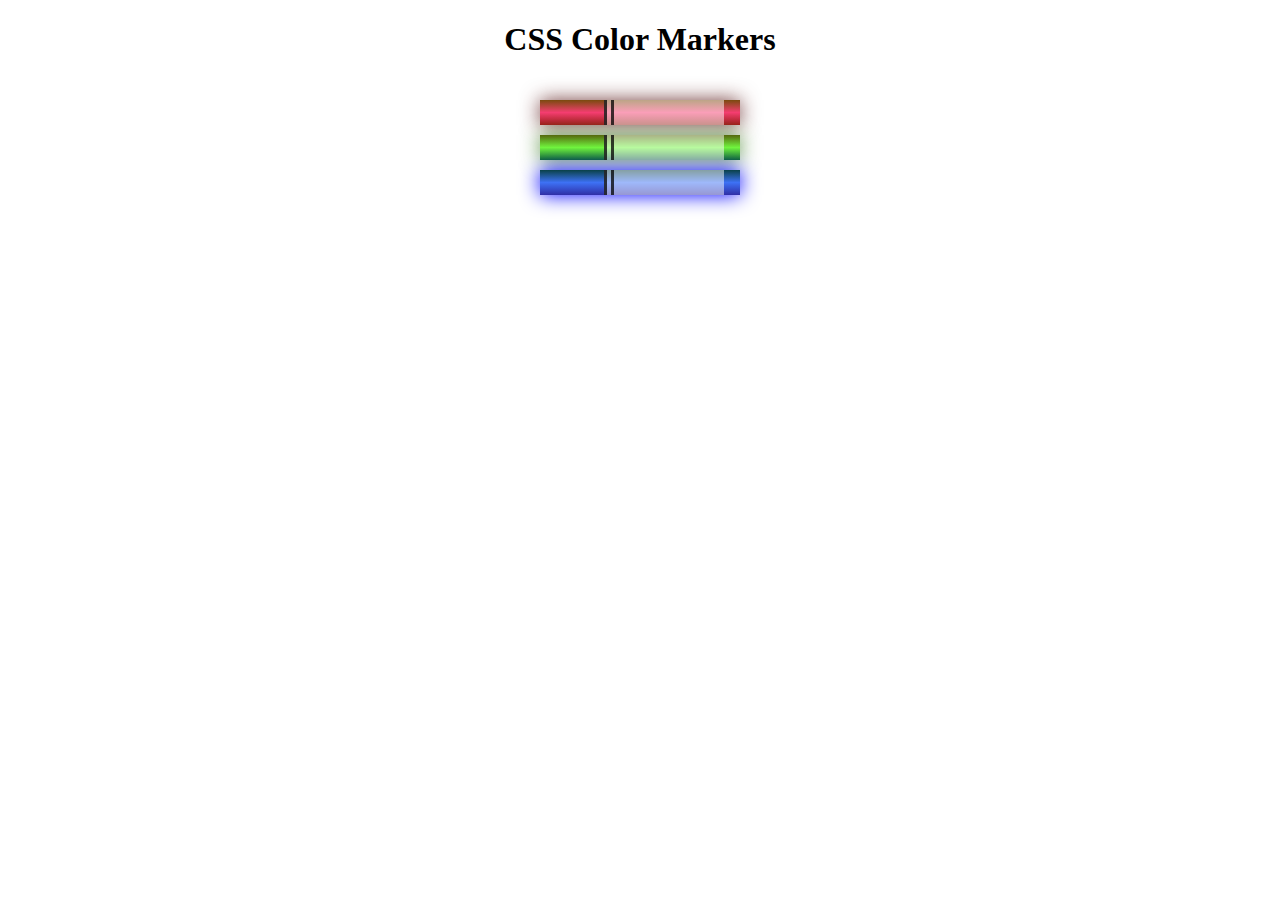
<file: Learn CSS Colors by Building a Set of Colored Markers/index.html>
<!DOCTYPE html>
<html lang="en">
  <head>
    <meta charset="utf-8">
    <meta name="viewport" content="width=device-width, initial-scale=1.0">
    <title>Colored Markers</title>
    <link rel="stylesheet" href="styles.css">
  </head>
  <body>
    <h1>CSS Color Markers</h1>
    <div class="container">
      <div class="marker red">
        <div class="cap"></div>
        <div class="sleeve"></div>
      </div>
      <div class="marker green">
        <div class="cap"></div>
        <div class="sleeve"></div>
      </div>
      <div class="marker blue">
        <div class="cap"></div>
        <div class="sleeve"></div>
      </div>
    </div>
  </body>
</html>
</file>
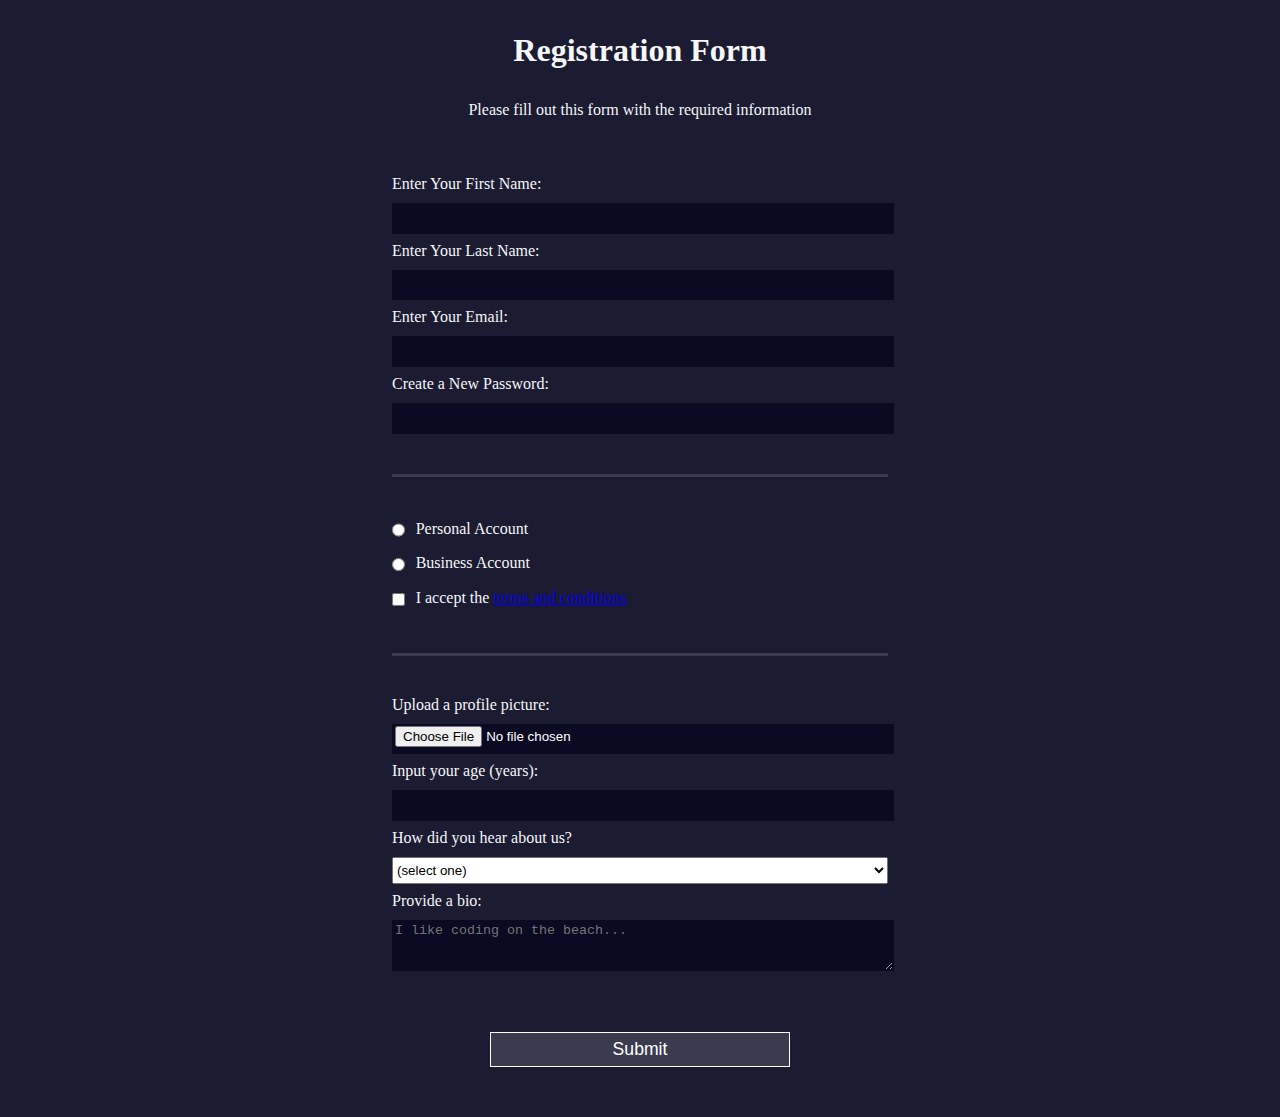
<file: Learn HTML Forms by Building a Registration Form/index.html>
<!DOCTYPE html>
<html lang="en">
  <head>
    <meta charset="UTF-8">
    <title>Registration Form</title>
    <link rel="stylesheet" href="styles.css" />
  </head>
  <body>
    <h1>Registration Form</h1>
    <p>Please fill out this form with the required information</p>
    <form method="post" action='https://register-demo.freecodecamp.org'>
      <fieldset>
        <label for="first-name">Enter Your First Name: <input id="first-name" name="first-name" type="text" required /></label>
        <label for="last-name">Enter Your Last Name: <input id="last-name" name="last-name" type="text" required /></label>
        <label for="email">Enter Your Email: <input id="email" name="email" type="email" required /></label>
        <label for="new-password">Create a New Password: <input id="new-password" name="new-password" type="password" pattern="[a-z0-5]{8,}" required /></label>
      </fieldset>
      <fieldset>
        <label for="personal-account"><input id="personal-account" type="radio" name="account-type" class="inline" /> Personal Account</label>
        <label for="business-account"><input id="business-account" type="radio" name="account-type" class="inline" /> Business Account</label>
        <label for="terms-and-conditions">
          <input id="terms-and-conditions" type="checkbox" required name="terms-and-conditions" class="inline" /> I accept the <a href="https://www.freecodecamp.org/news/terms-of-service/">terms and conditions</a>
        </label>
      </fieldset>
      <fieldset>
        <label for="profile-picture">Upload a profile picture: <input id="profile-picture" type="file" name="file" /></label>
        <label for="age">Input your age (years): <input id="age" type="number" name="age" min="13" max="120" /></label>
        <label for="referrer">How did you hear about us?
          <select id="referrer" name="referrer">
            <option value="">(select one)</option>
            <option value="1">freeCodeCamp News</option>
            <option value="2">freeCodeCamp YouTube Channel</option>
            <option value="3">freeCodeCamp Forum</option>
            <option value="4">Other</option>
          </select>
        </label>
        <label for="bio">Provide a bio:
          <textarea id="bio" name="bio" rows="3" cols="30" placeholder="I like coding on the beach..."></textarea>
        </label>
      </fieldset>
      <input type="submit" value="Submit" />
    </form>
  </body>
</html>
</file>
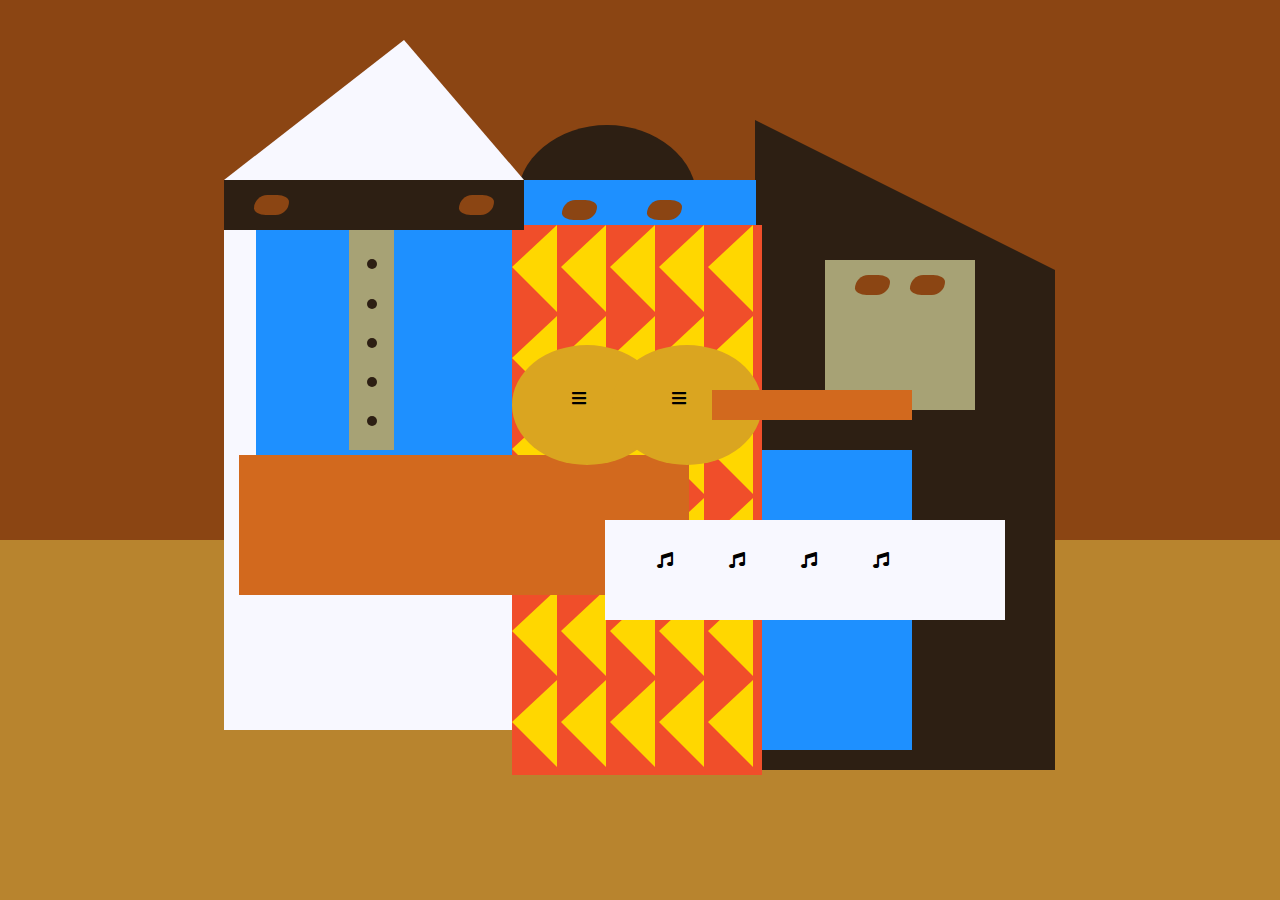
<file: Learn Intermediate CSS by Building a Picasso Painting/index.html>
<!DOCTYPE html>
<html lang="en">
  <head>
    <meta charset="utf-8">
    <title>Picasso Painting</title>
    <link rel="stylesheet" href="./styles.css" />
    <link rel="stylesheet" href="https://use.fontawesome.com/releases/v5.8.2/css/all.css">
  </head>
  <body>
    <div id="back-wall"></div>
    <div class="characters">
      <div id="offwhite-character">
        <div id="white-hat"></div>
        <div id="black-mask">
          <div class="eyes left"></div>
          <div class="eyes right"></div>
        </div>
        <div id="gray-instrument">
          <div class="black-dot"></div>
          <div class="black-dot"></div>
          <div class="black-dot"></div>
          <div class="black-dot"></div>
          <div class="black-dot"></div>
        </div>
        <div id="tan-table"></div>
      </div>
      <div id="black-character">
        <div id="black-hat"></div>
        <div id="gray-mask">
          <div class="eyes left"></div>
          <div class="eyes right"></div>
        </div>
        <div id="white-paper">
          <i class="fas fa-music"></i>
          <i class="fas fa-music"></i>
          <i class="fas fa-music"></i>
          <i class="fas fa-music"></i>
        </div>
      </div>
      <div class="blue" id="blue-left"></div>
      <div class="blue" id="blue-right"></div>
      <div id="orange-character">
        <div id="black-round-hat"></div>
        <div id="eyes-div">
          <div class="eyes left"></div>
          <div class="eyes right"></div>
        </div>
        <div id="triangles">
          <div class="triangle"></div>
          <div class="triangle"></div>
          <div class="triangle"></div>
          <div class="triangle"></div>
          <div class="triangle"></div>
          <div class="triangle"></div>
          <div class="triangle"></div>
          <div class="triangle"></div>
          <div class="triangle"></div>
          <div class="triangle"></div>
          <div class="triangle"></div>
          <div class="triangle"></div>
          <div class="triangle"></div>
          <div class="triangle"></div>
          <div class="triangle"></div>
          <div class="triangle"></div>
          <div class="triangle"></div>
          <div class="triangle"></div>
          <div class="triangle"></div>
          <div class="triangle"></div>
          <div class="triangle"></div>
          <div class="triangle"></div>
          <div class="triangle"></div>
          <div class="triangle"></div>
          <div class="triangle"></div>
          <div class="triangle"></div>
          <div class="triangle"></div>
          <div class="triangle"></div>
          <div class="triangle"></div>
          <div class="triangle"></div>
        </div>
        <div id="guitar">
          <div class="guitar" id="guitar-left">
            <i class="fas fa-bars"></i>
          </div>
          <div class="guitar" id="guitar-right">
            <i class="fas fa-bars"></i>
          </div>
          <div id="guitar-neck"></div>
        </div>
      </div>
    </div>
  </body>
</html>
</file>
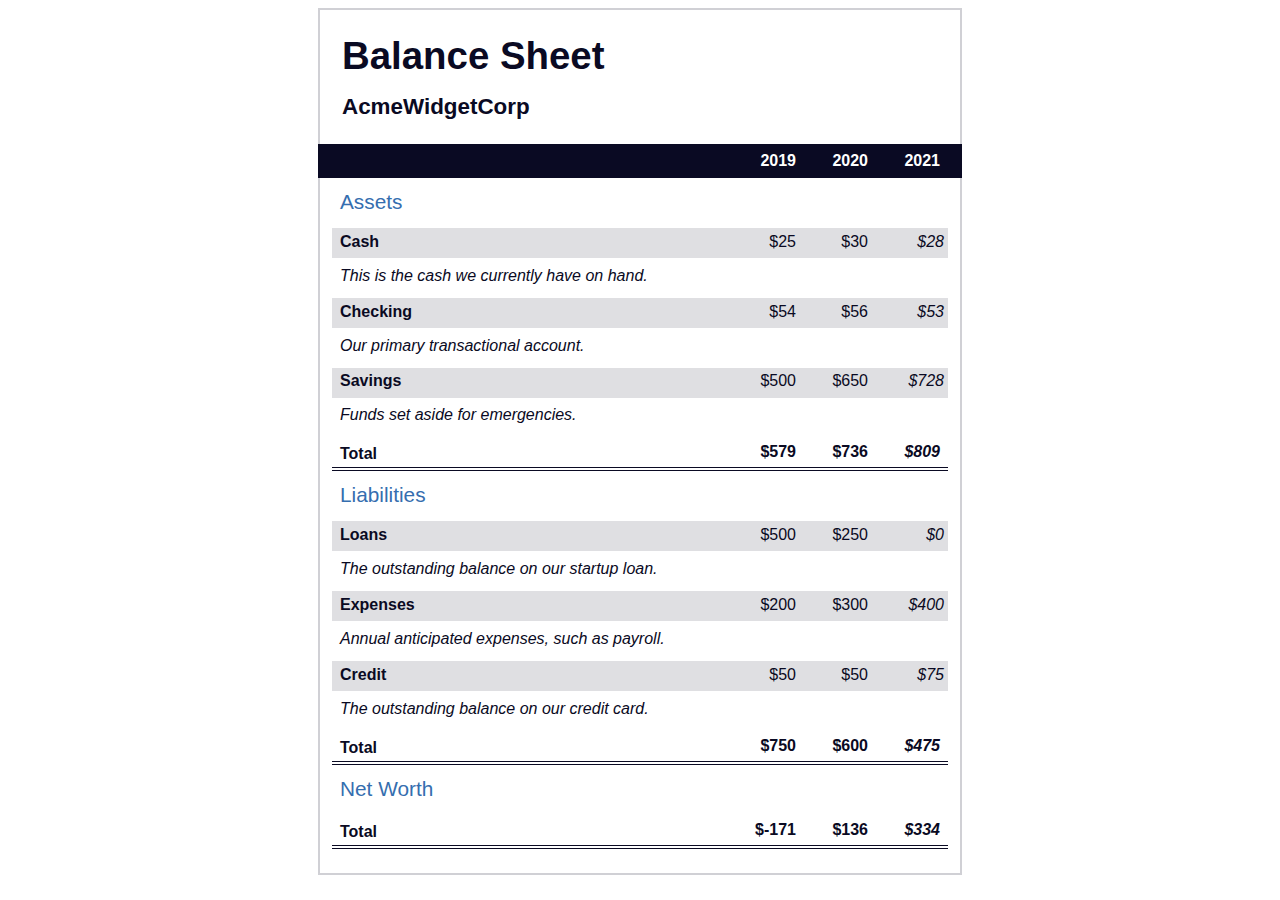
<file: Learn More About CSS Pseudo Selectors By Building A Balance Sheet/index.html>
<!DOCTYPE html>
<html lang="en">
  <head>
    <meta charset="UTF-8">
    <meta name="viewport" content="width=device-width, initial-scale=1.0">
    <title>Balance Sheet</title>
    <link rel="stylesheet" href="./styles.css">
  </head>
  <body>
    <main>
      <section>
        <h1>
          <span class="flex">
            <span>AcmeWidgetCorp</span>
            <span>Balance Sheet</span>
          </span>
        </h1>
        <div id="years" aria-hidden="true">
          <span class="year">2019</span>
          <span class="year">2020</span>
          <span class="year">2021</span>
        </div>
        <div class="table-wrap">
          <table>
            <caption>Assets</caption>
            <thead>
              <tr>
                <td></td>
                <th><span class="sr-only year">2019</span></th>
                <th><span class="sr-only year">2020</span></th>
                <th class="current"><span class="sr-only year">2021</span></th>
              </tr>
            </thead>
            <tbody>
              <tr class="data">
                <th>Cash <span class="description">This is the cash we currently have on hand.</span></th>
                <td>$25</td>
                <td>$30</td>
                <td class="current">$28</td>
              </tr>
              <tr class="data">
                <th>Checking <span class="description">Our primary transactional account.</span></th>
                <td>$54</td>
                <td>$56</td>
                <td class="current">$53</td>
              </tr>
              <tr class="data">
                <th>Savings <span class="description">Funds set aside for emergencies.</span></th>
                <td>$500</td>
                <td>$650</td>
                <td class="current">$728</td>
              </tr>
              <tr class="total">
                <th>Total <span class="sr-only">Assets</span></th>
                <td>$579</td>
                <td>$736</td>
                <td class="current">$809</td>
              </tr>
            </tbody>
          </table>
          <table>
            <caption>Liabilities</caption>
            <thead>
              <tr>
              <td></td>
              <th><span class="sr-only">2019</span></th>
              <th><span class="sr-only">2020</span></th>
              <th><span class="sr-only">2021</span></th>
              </tr>
            </thead>
            <tbody>
              <tr class="data">
                <th>Loans <span class="description">The outstanding balance on our startup loan.</span></th>
                <td>$500</td>
                <td>$250</td>
                <td class="current">$0</td>
              </tr>
              <tr class="data">
                <th>Expenses <span class="description">Annual anticipated expenses, such as payroll.</span></th>
                <td>$200</td>
                <td>$300</td>
                <td class="current">$400</td>
              </tr>
              <tr class="data">
                <th>Credit <span class="description">The outstanding balance on our credit card.</span></th>
                <td>$50</td>
                <td>$50</td>
                <td class="current">$75</td>
              </tr>
              <tr class="total">
                <th>Total <span class="sr-only">Liabilities</span></th>
                <td>$750</td>
                <td>$600</td>
                <td class="current">$475</td>
              </tr>
            </tbody>
          </table>
          <table>
            <caption>Net Worth</caption>
            <thead>
              <tr>
              <td></td>
              <th><span class="sr-only">2019</span></th>
              <th><span class="sr-only">2020</span></th>
              <th><span class="sr-only">2021</span></th>
              </tr>
            </thead>
            <tbody>
              <tr class="total">
                <th>Total <span class="sr-only">Net Worth</span></th>
                <td>$-171</td>
                <td>$136</td>
                <td class="current">$334</td>
              </tr>
            </tbody>
          </table>
        </div>
      </section>
    </main>
  </body>
</html>
</file>
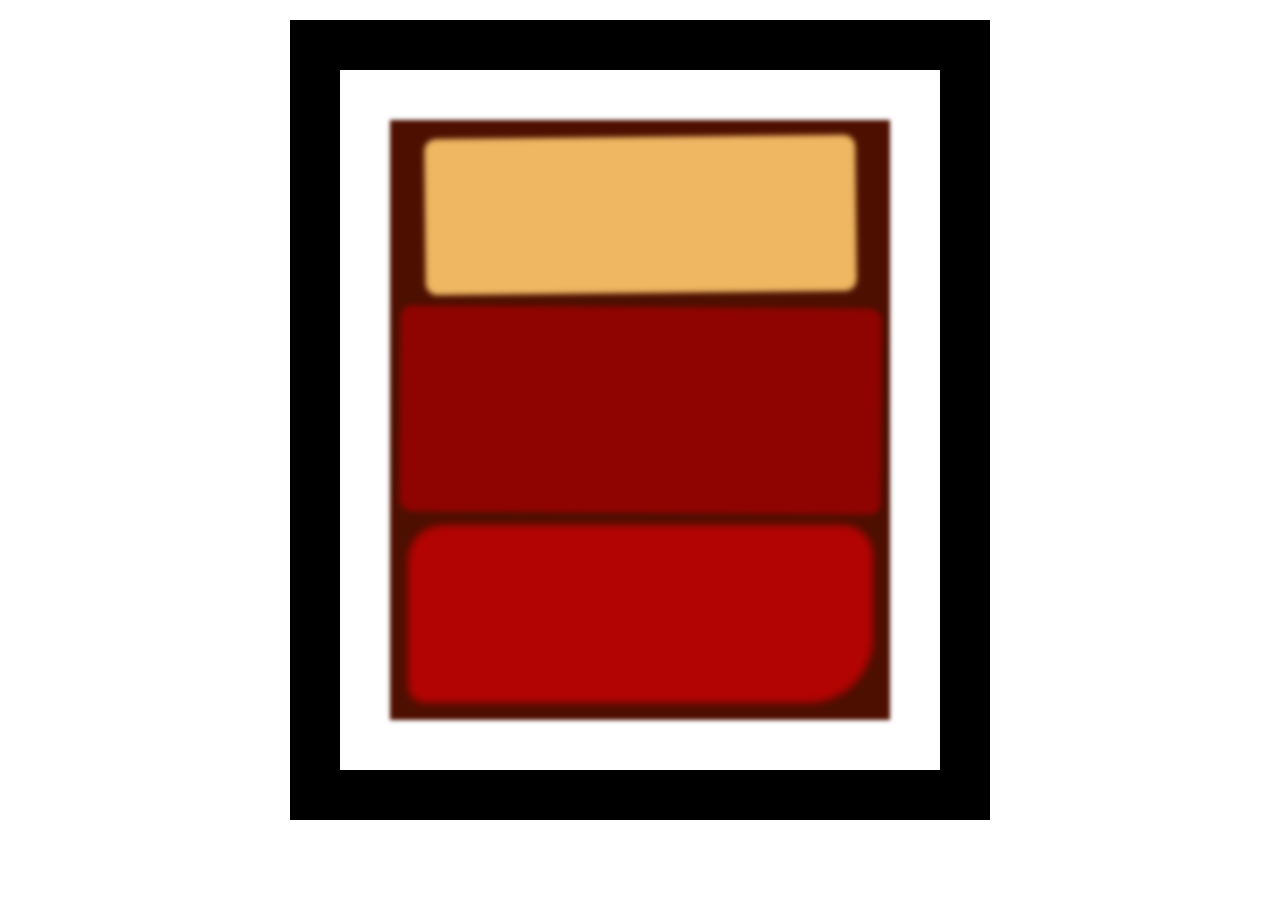
<file: Learn the CSS Box Model by Building a Rothko Painting/index.html>
<!DOCTYPE html>
<html lang="en">
  <head>
    <meta charset="UTF-8">
    <title>Rothko Painting</title>
    <link href="./styles.css" rel="stylesheet">
  </head>
  <body>
    <div class="frame">
      <div class="canvas">
        <div class="one"></div>
        <div class="two"></div>
        <div class="three"></div>
      </div>
    </div>
  </body>
</html>
</file>
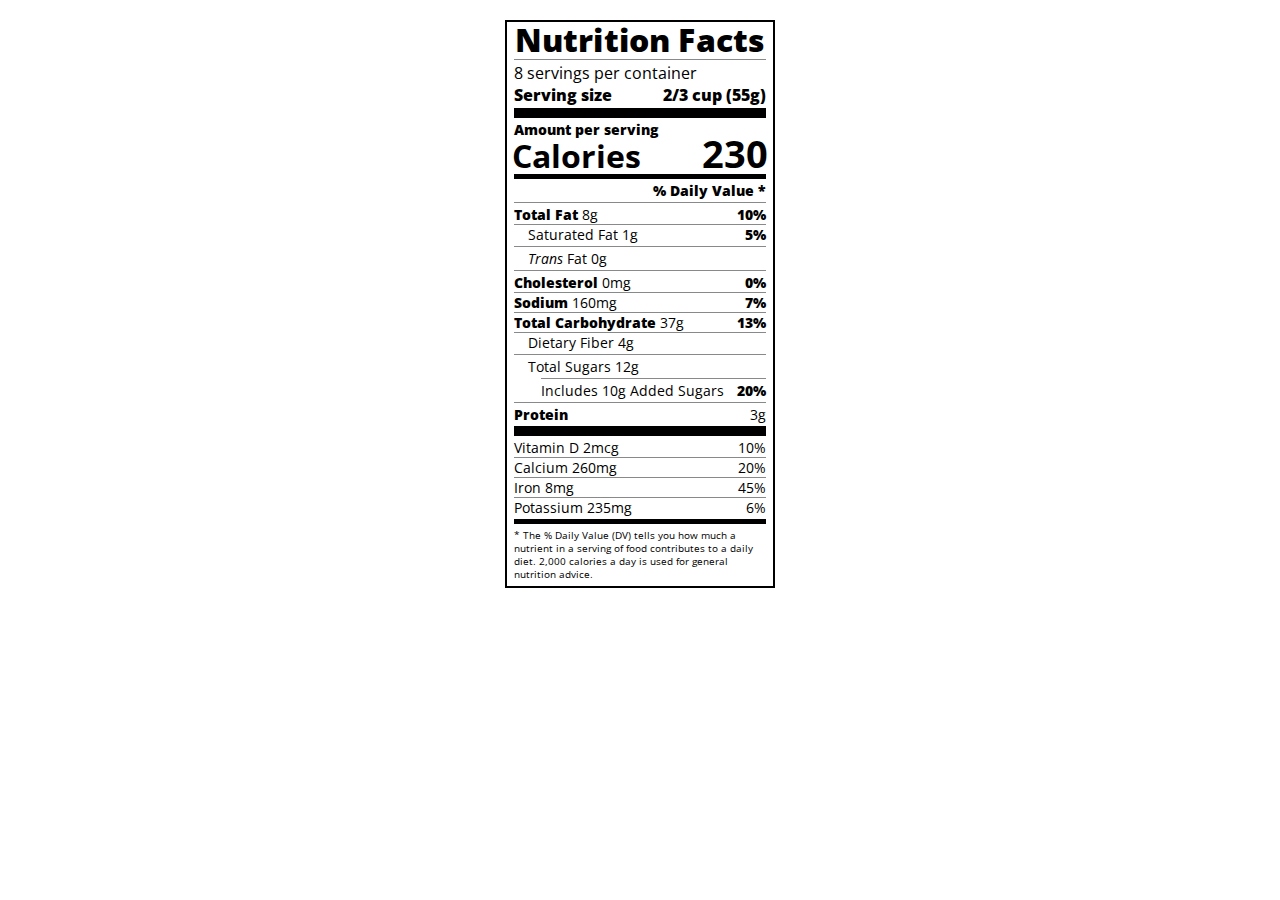
<file: Learn Typography by Building a Nutrition Label/index.html>
<!DOCTYPE html>
<html lang="en">

<head>
  <meta charset="UTF-8">
  <title>Nutrition Label</title>
  <link href="https://fonts.googleapis.com/css?family=Open+Sans:400,700,800" rel="stylesheet">
  <link href="./styles.css" rel="stylesheet">
</head>

<body>
  <div class="label">
    <header>
      <h1 class="bold">Nutrition Facts</h1>
      <div class="divider"></div>
      <p>8 servings per container</p>
      <p class="bold">Serving size <span>2/3 cup (55g)</span></p>
    </header>
    <div class="divider large"></div>
    <div class="calories-info">
      <div class="left-container">
        <h2 class="bold small-text">Amount per serving</h2>
        <p>Calories</p>
      </div>
      <span class="right">230</span>
    </div>
    <div class="divider medium"></div>
    <div class="daily-value small-text">
      <p class="bold right no-divider">% Daily Value *</p>
      <div class="divider"></div>
      <p><span><span class="bold">Total Fat</span> 8g</span> <span class="bold right">10%</span></p>
      <p class="indent no-divider">Saturated Fat 1g <span class="bold right">5%</span></p>
      <div class="divider"></div>
      <p class="indent no-divider"><span><i>Trans</i> Fat 0g</span></p>
      <div class="divider"></div>
      <p><span><span class="bold">Cholesterol</span> 0mg</span> <span class="right bold">0%</span></p>
      <p><span><span class="bold">Sodium</span> 160mg</span> <span class="right bold">7%</span></p>
      <p><span><span class="bold">Total Carbohydrate</span> 37g</span> <span class="right bold">13%</span></p>
      <p class="indent no-divider">Dietary Fiber 4g</p>
      <div class="divider"></div>
      <p class="indent no-divider">Total Sugars 12g</p>
      <div class="divider double-indent"></div>
      <p class="double-indent no-divider">Includes 10g Added Sugars <span class="right bold">20%</span>
      <div class="divider"></div>
      <p class="no-divider"><span class="bold">Protein</span> 3g</p>
      <div class="divider large"></div>
      <p>Vitamin D 2mcg <span>10%</span></p>
      <p>Calcium 260mg <span>20%</span></p>
      <p>Iron 8mg <span>45%</span></p>
      <p class="no-divider">Potassium 235mg <span>6%</span></p>
    </div>
    <div class="divider medium"></div>
    <p class="note">* The % Daily Value (DV) tells you how much a nutrient in a serving of food contributes to a daily
      diet. 2,000 calories a day is used for general nutrition advice.</p>
  </div>
</body>
</html>
</file>
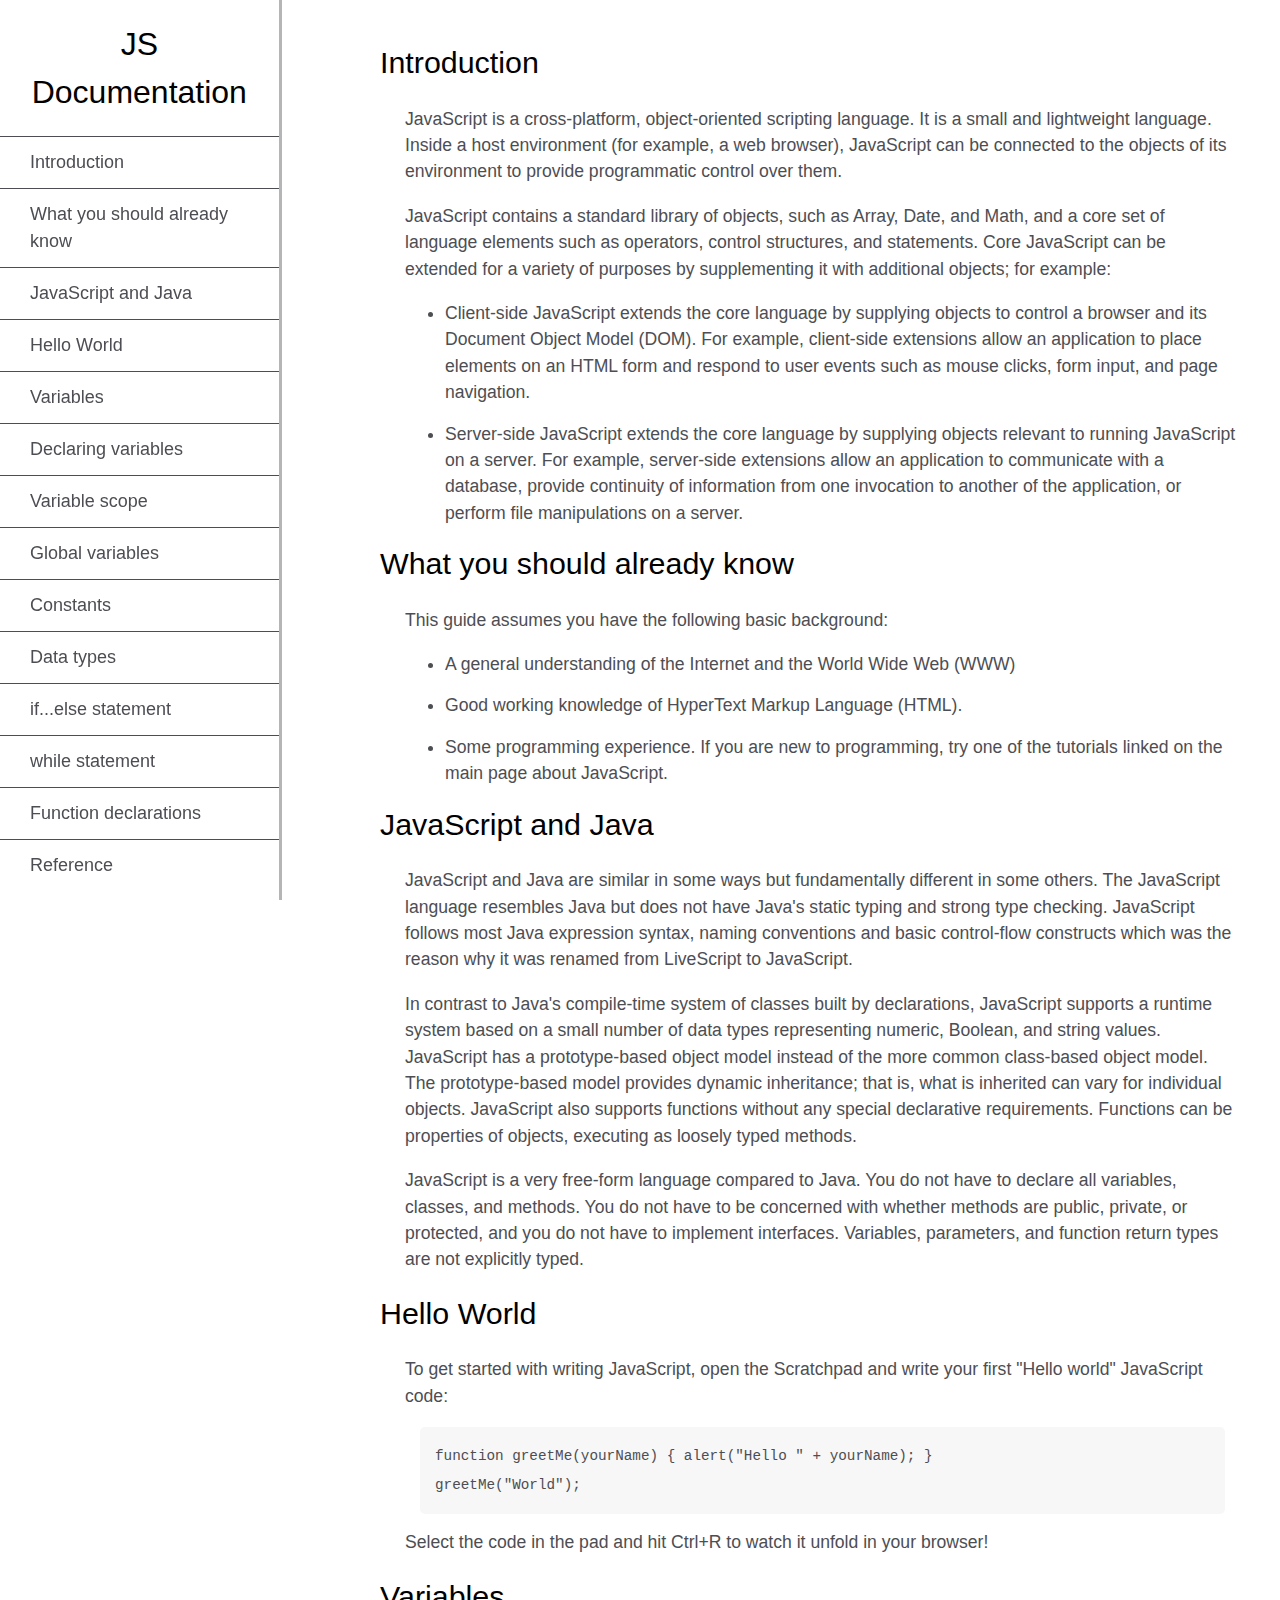
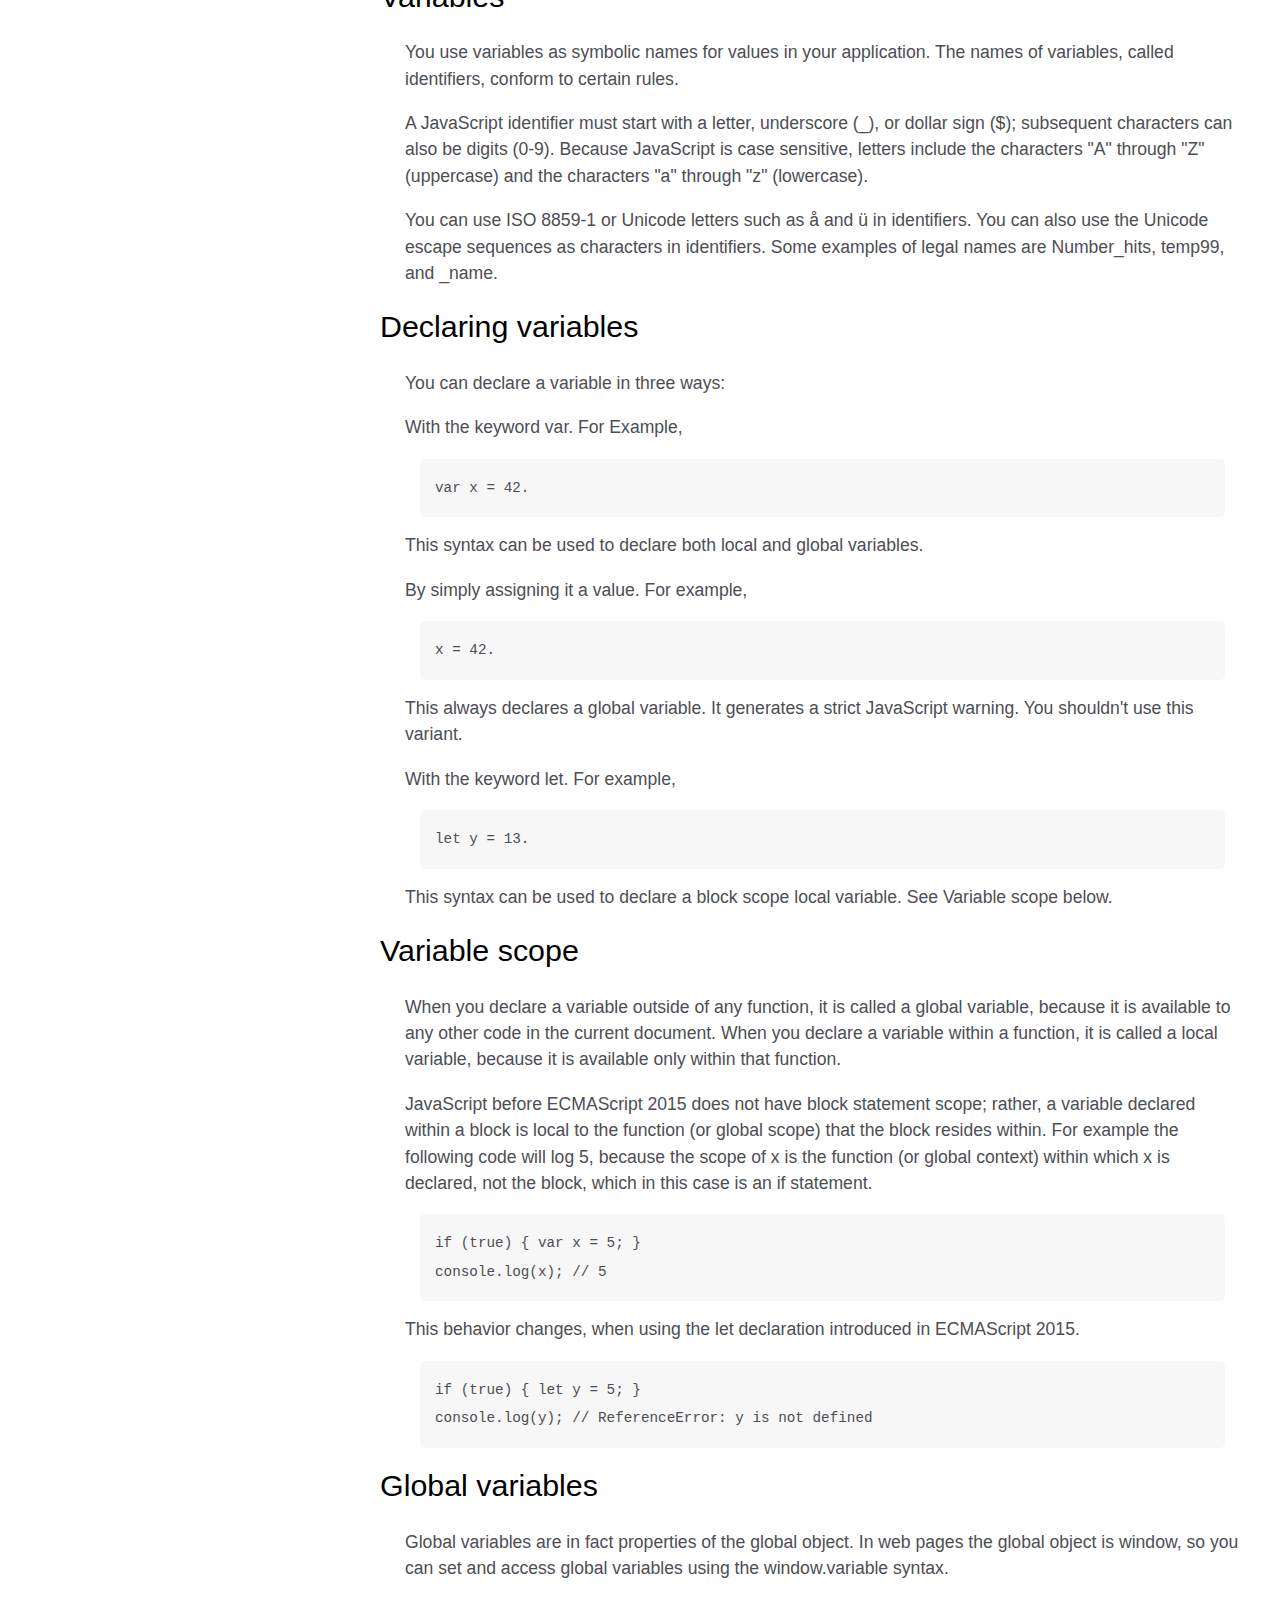
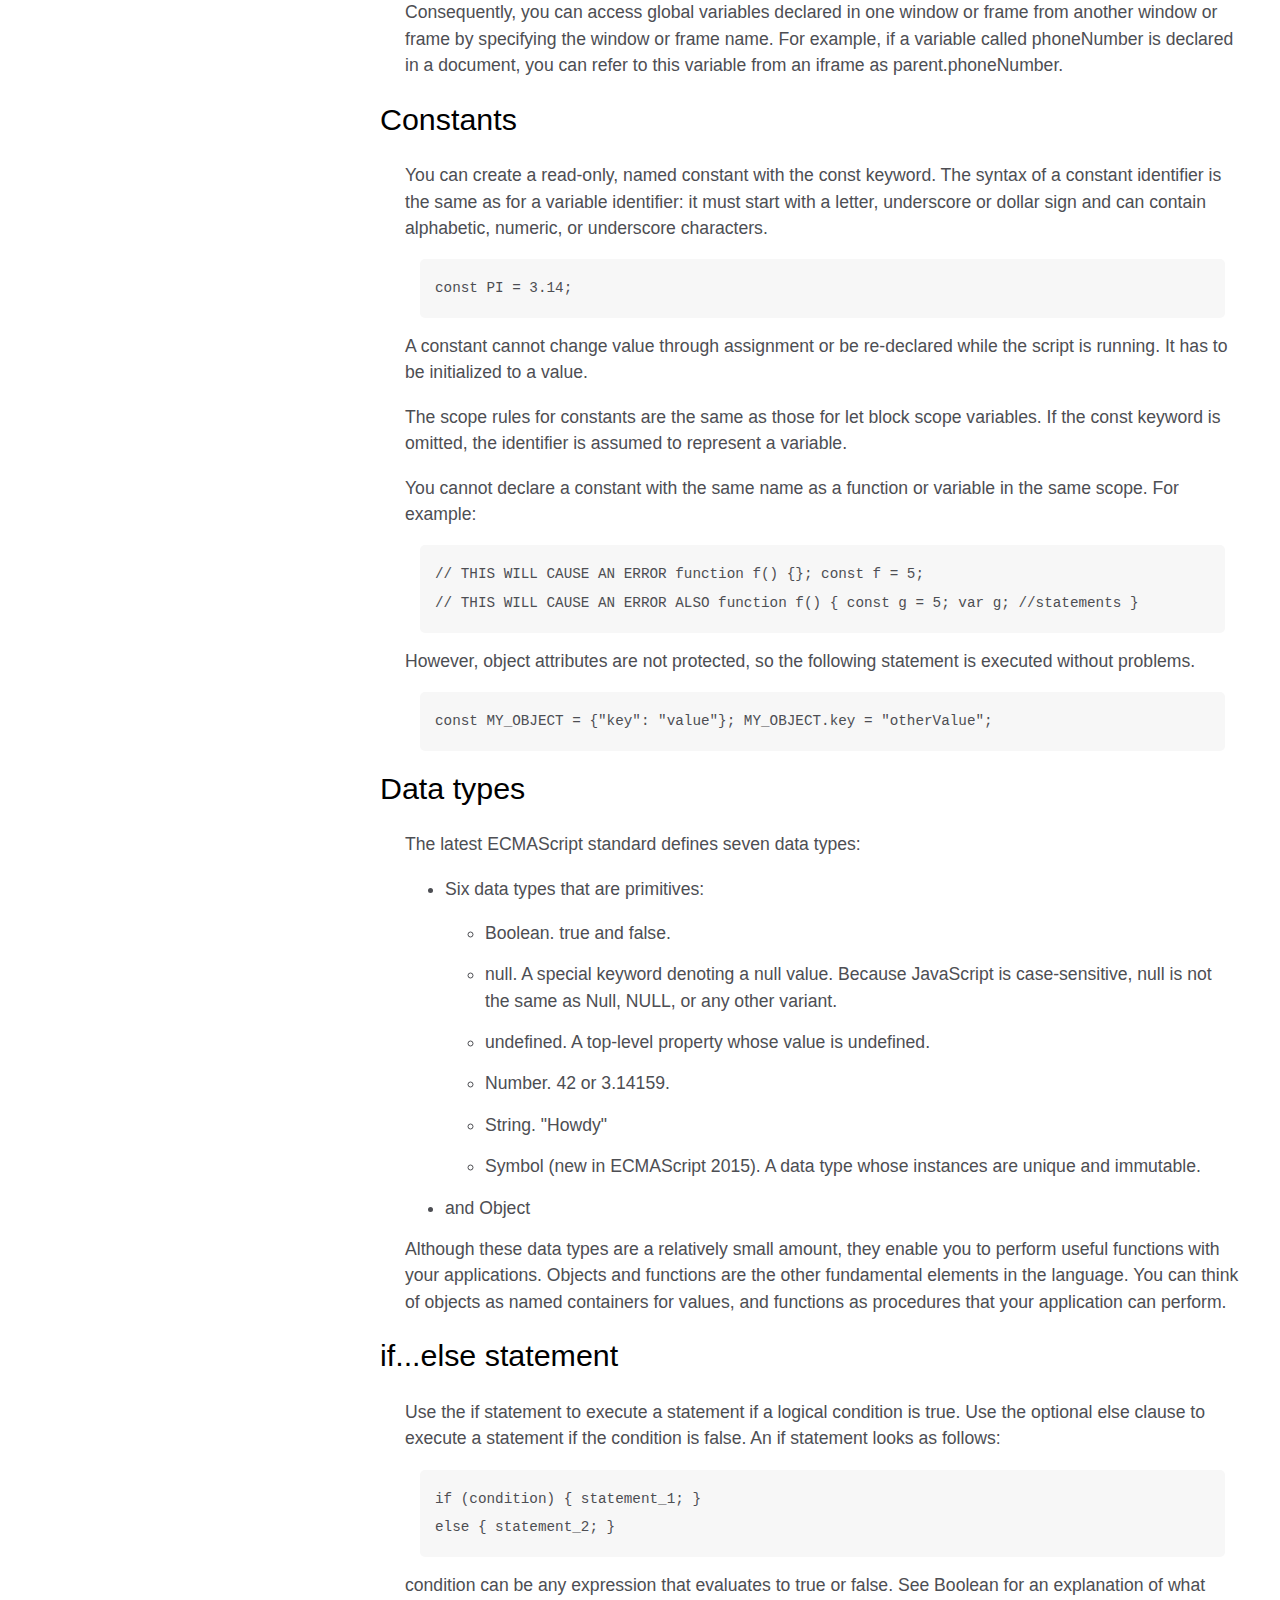
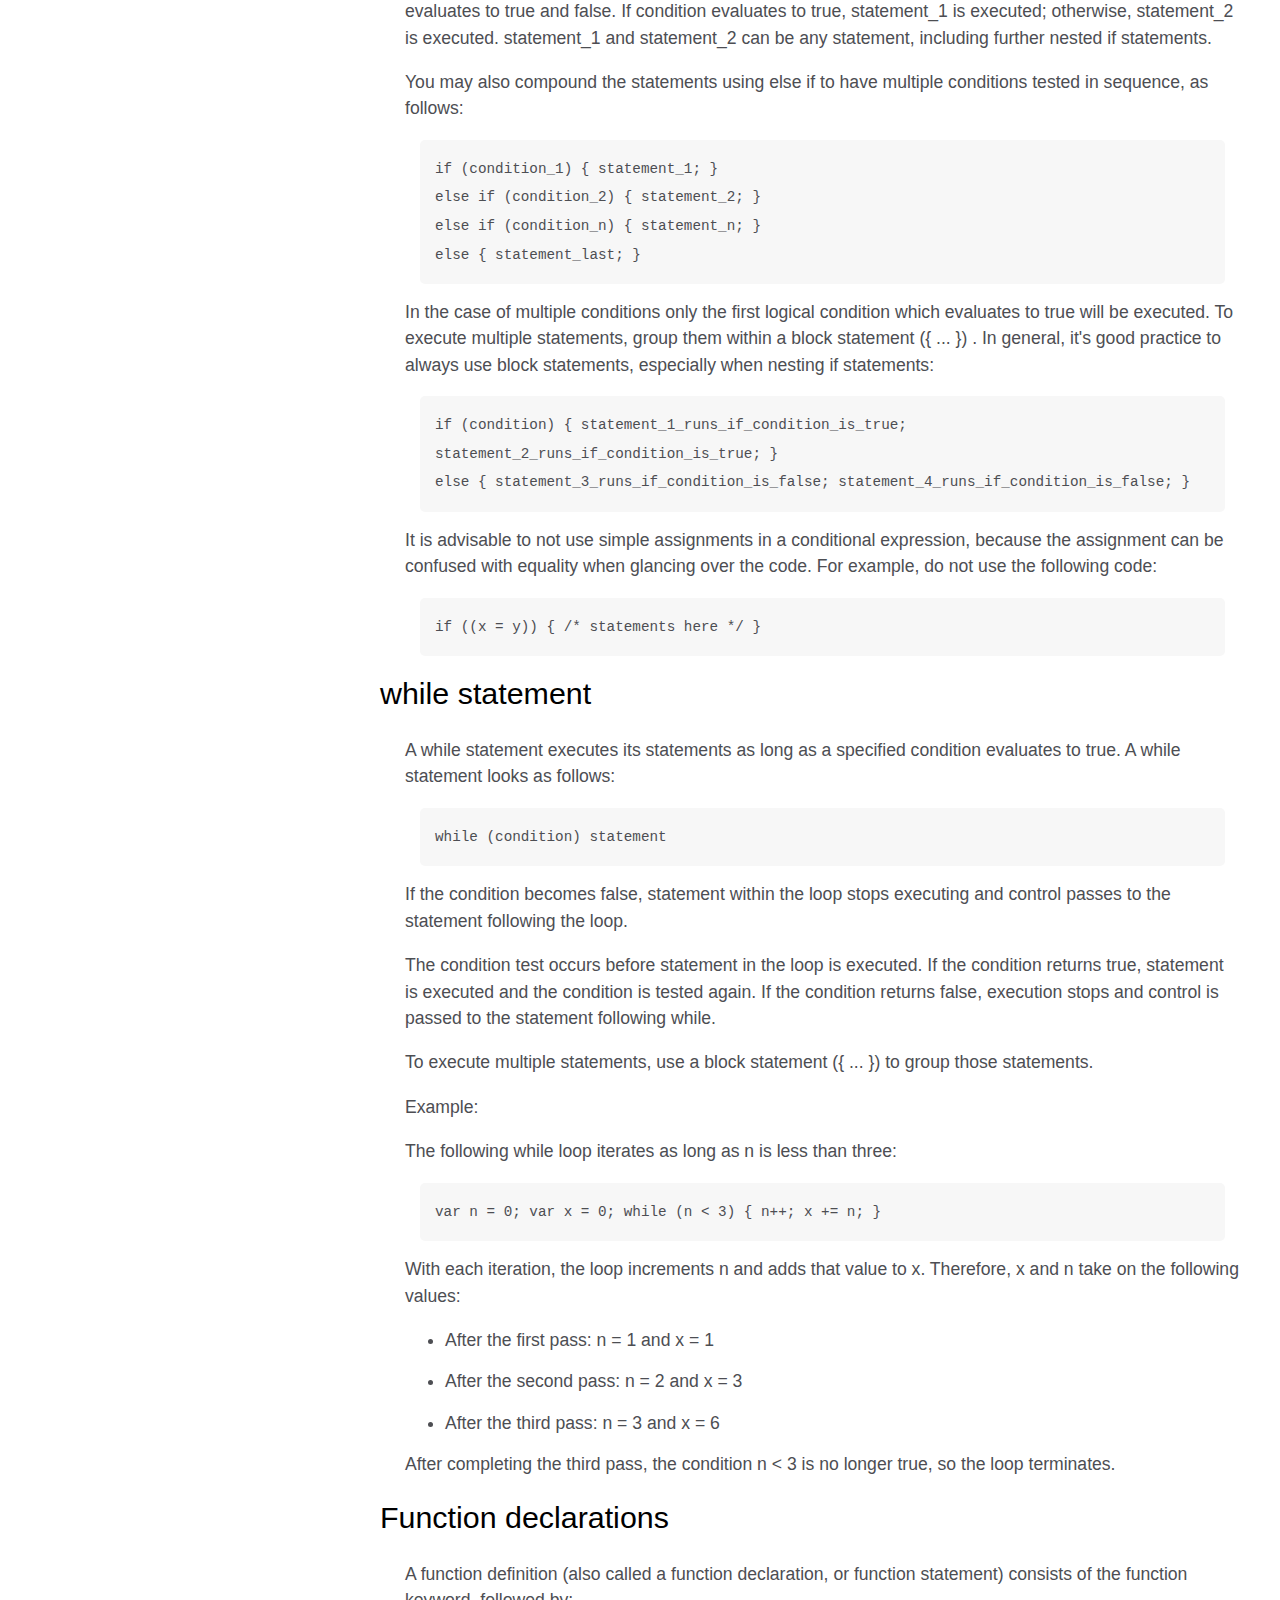
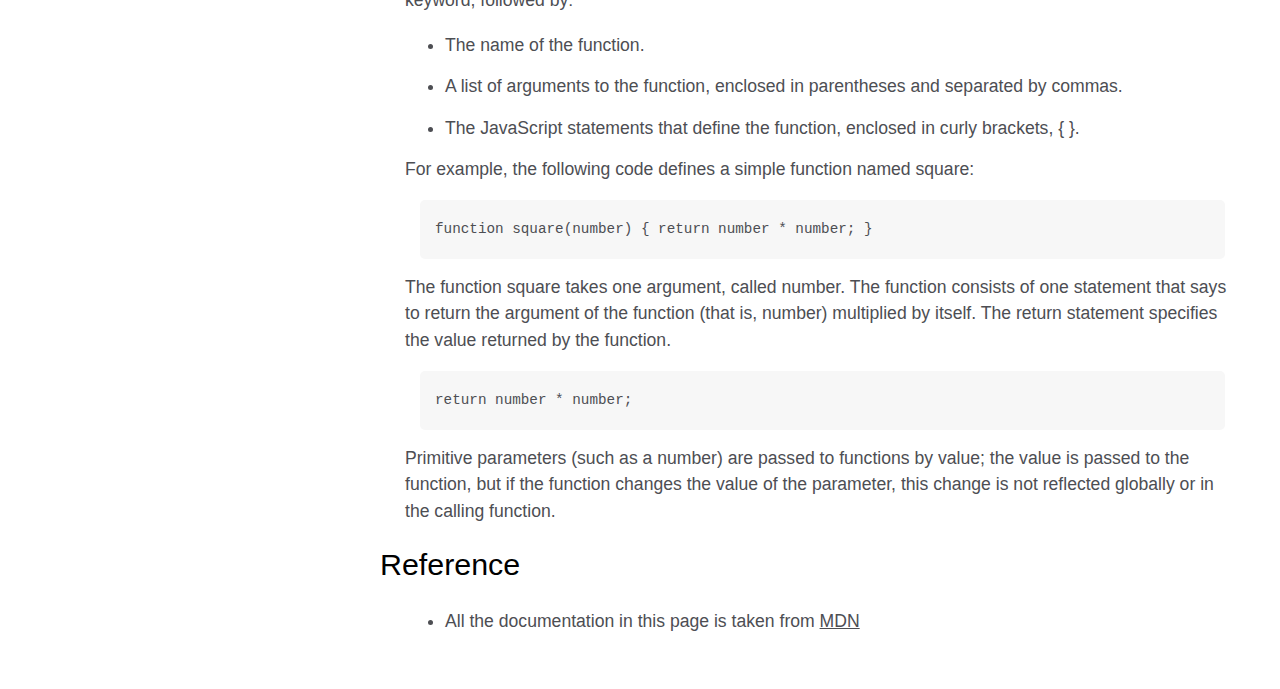
<file: Technical Documentation Page/index.html>
<!DOCTYPE html>
<html>
    <head>
        <title>JavaScript Documentation</title>
        <link rel="stylesheet" href="styles.css">
        <meta name="viewport" content="width=device-width, initial-scale=1.0">
    </head>
    
    <body>

        <nav id="navbar">

            <header>JS Documentation</header>
            <a class="nav-link" href="#Introduction">Introduction</a>
            <a class="nav-link" href="#What_you_should_already_know">What you should already know</a>
            <a class="nav-link" href="#JavaScript_and_Java">JavaScript and Java</a>
            <a class="nav-link" href="#Hello_World">Hello World</a>
            <a class="nav-link" href="#Variables">Variables</a>
            <a class="nav-link" href="#Declaring_variables">Declaring variables</a>
            <a class="nav-link" href="#Variable_scope">Variable scope</a>
            <a class="nav-link" href="#Global_variables">Global variables</a>
            <a class="nav-link" href="#Constants">Constants</a>
            <a class="nav-link" href="#Data_types">Data types</a>
            <a class="nav-link" href="#if...else_statement">if...else statement</a>
            <a class="nav-link" href="#while_statement">while statement</a>
            <a class="nav-link" href="#Function_declarations">Function declarations</a>
            <a class="nav-link" href="#Reference">Reference</a>
            
        </nav>

        <main id="main-doc">

            <section class="main-section" id="Introduction">
                <header>Introduction</header>
                <article>
                    <p>
                        JavaScript is a cross-platform, object-oriented scripting language. 
                        It is a small and lightweight language. Inside a host environment 
                        (for example, a web browser), JavaScript can be connected to the objects of its 
                        environment to provide programmatic control over them.
                    </p>

                    <p>
                        JavaScript contains a standard library of objects, 
                        such as Array, Date, and Math, and a core set of language elements such as 
                        operators, control structures, and statements. Core JavaScript can be extended for a 
                        variety of purposes by supplementing it with additional objects; for example:
                    </p>
                    <ul>
                        <li>
                            Client-side JavaScript extends the core language by supplying objects to 
                            control a browser and its Document Object Model (DOM). 
                            For example, client-side extensions allow an application to place elements on 
                            an HTML form and respond to user events such as mouse clicks, form input, and 
                            page navigation.
                        </li>
                        <li>
                            Server-side JavaScript extends the core language by supplying objects 
                            relevant to running JavaScript on a server. 
                            For example, server-side extensions allow an application to communicate 
                            with a database, provide continuity of information from one invocation to 
                            another of the application, or perform file manipulations on a server.
                        </li>
                    </ul>
                </article>
            </section>
            <section class="main-section" id="What_you_should_already_know">
                <header>What you should already know</header>
                <article>
                    <p>This guide assumes you have the following basic background:</p>
                    <ul>
                        <li>
                            A general understanding of the Internet and the World Wide Web (WWW)
                        </li>
                        <li>
                            Good working knowledge of HyperText Markup Language (HTML).
                        </li>
                        <li>
                            Some programming experience. If you are new to programming, try one of the 
                            tutorials linked on the main page about JavaScript.
                        </li>
                    </ul>
                </article>
            </section>
            <section class="main-section" id="JavaScript_and_Java">
                <header>JavaScript and Java</header>
                <article>
                    <p>
                        JavaScript and Java are similar in some ways but fundamentally different in some 
                        others. The JavaScript language resembles Java but does not have Java's static typing 
                        and strong type checking. JavaScript follows most Java expression syntax, 
                        naming conventions and basic control-flow constructs which was the reason why it was 
                        renamed from LiveScript to JavaScript.
                    </p>
                    <p>
                        In contrast to Java's compile-time system of classes built by declarations, 
                        JavaScript supports a runtime system based on a small number of data types 
                        representing numeric, Boolean, and string values. JavaScript has a prototype-based 
                        object model instead of the more common class-based object model. The prototype-based 
                        model provides dynamic inheritance; that is, what is inherited can vary for 
                        individual objects. JavaScript also supports functions without any special declarative 
                        requirements. Functions can be properties of objects, executing as loosely typed 
                        methods.
                    </p>
                    <p>
                        JavaScript is a very free-form language compared to Java. 
                        You do not have to declare all variables, classes, and methods. 
                        You do not have to be concerned with whether methods are public, private, or 
                        protected, and you do not have to implement interfaces. Variables, parameters, and 
                        function return types are not explicitly typed.
                    </p>
                </article>
            </section>
            <section class="main-section" id="Hello_World">
                <header>Hello World</header>
                <article>
                    <p>
                        To get started with writing JavaScript, open the Scratchpad and write your first 
                        "Hello world" JavaScript code:
                    </p>
                    <code>
                        function greetMe(yourName) { alert("Hello " + yourName); }<br>
                        greetMe("World");
                    </code>
                    <p>
                        Select the code in the pad and hit Ctrl+R to watch it unfold in your browser!
                    </p>
                </article>
            </section>
            <section class="main-section" id="Variables">
                <header>Variables</header>
                <article>
                    <p>
                        You use variables as symbolic names for values in your application. 
                        The names of variables, called identifiers, conform to certain rules.
                    </p>
                    <p>
                        A JavaScript identifier must start with a letter, underscore (_), or dollar sign ($); 
                        subsequent characters can also be digits (0-9). Because JavaScript is case sensitive, 
                        letters include the characters "A" through "Z" (uppercase) and the characters "a" 
                        through "z" (lowercase).
                    </p>
                    <p>
                        You can use ISO 8859-1 or Unicode letters such as å and ü in identifiers. 
                        You can also use the Unicode escape sequences as characters in identifiers. 
                        Some examples of legal names are Number_hits, temp99, and _name.
                    </p>
                </article>
            </section>
            <section class="main-section" id="Declaring_variables">
                <header>Declaring variables</header>
                <article>
                    <p>You can declare a variable in three ways:</p>
                    <p>With the keyword var. For Example,</p>
                    <code>var x = 42.</code>
                    <p>This syntax can be used to declare both local and global variables.</p>
                    <p>By simply assigning it a value. For example,</p>
                    <code>x = 42.</code>
                    <p>This always declares a global variable. It generates a strict JavaScript warning. You shouldn't use this variant.</p>
                    <p>With the keyword let. For example,</p>
                    <code>let y = 13.</code>
                    <p>This syntax can be used to declare a block scope local variable. See Variable scope below.</p>
                </article>
            </section>
            <section class="main-section" id="Variable_scope">
                <header>Variable scope</header>
                <article>
                    <p>
                        When you declare a variable outside of any function, it is called a global variable, 
                        because it is available to any other code in the current document. When you declare 
                        a variable within a function, it is called a local variable, because it is 
                        available only within that function.
                    </p>
                    <p>
                        JavaScript before ECMAScript 2015 does not have block statement scope; 
                        rather, a variable declared within a block is local to the function 
                        (or global scope) that the block resides within. For example the following code 
                        will log 5, because the scope of x is the function (or global context) within which 
                        x is declared, not the block, which in this case is an if statement.
                    </p>
                    <code>if (true) { var x = 5; } <br>console.log(x); // 5</code>
                    <p>This behavior changes, when using the let declaration introduced in ECMAScript 2015.</p>
                    <code>
                        if (true) { let y = 5; } <br>console.log(y); // ReferenceError: y is
                        not defined
                    </code>
                </article>
            </section>
            <section class="main-section" id="Global_variables">
                <header>Global variables</header>
                <article>
                    <p>
                        Global variables are in fact properties of the global object. 
                        In web pages the global object is window, so you can set and access global variables 
                        using the window.variable syntax.
                    </p>
                    <p>
                        Consequently, you can access global variables declared in one window or frame 
                        from another window or frame by specifying the window or frame name. For example, 
                        if a variable called phoneNumber is declared in a document, you can refer to this 
                        variable from an iframe as parent.phoneNumber.
                    </p>
                </article>
            </section>
            <section class="main-section" id="Constants">
                <header>Constants</header>
                <article>
                    <p>
                        You can create a read-only, named constant with the const keyword. The syntax of a 
                        constant identifier is the same as for a variable identifier: it must start with a 
                        letter, underscore or dollar sign and can contain alphabetic, numeric, or underscore 
                        characters.
                    </p>
                    <code>const PI = 3.14;</code>
                    <p>
                        A constant cannot change value through assignment or be re-declared while the 
                        script is running. It has to be initialized to a value.
                    </p>
                    <p>
                        The scope rules for constants are the same as those for let block scope variables. 
                        If the const keyword is omitted, the identifier is assumed to represent a variable.
                    </p>
                    <p>
                        You cannot declare a constant with the same name as a function or variable 
                        in the same scope. For example:
                    </p>
                    <code>
                        // THIS WILL CAUSE AN ERROR function f() {}; const f = 5; <br>// THIS
                        WILL CAUSE AN ERROR ALSO function f() { const g = 5; var g;
                        //statements }
                    </code>
                    <p>
                        However, object attributes are not protected, so the following statement 
                        is executed without problems.
                    </p>
                    <code>
                        const MY_OBJECT = {"key": "value"}; MY_OBJECT.key =
                        "otherValue";
                    </code>
                </article>
            </section>
            <section class="main-section" id="Data_types">
                <header>Data types</header>
                <article>
                    <p>The latest ECMAScript standard defines seven data types:</p>
                    <ul>
                        <li>
                            <p>Six data types that are primitives:</p>
                            <ul>
                                <li>Boolean. true and false.</li>
                                <li>
                                    null. A special keyword denoting a null value. Because JavaScript 
                                    is case-sensitive, null is not the same as Null, NULL, or any other 
                                    variant.
                                </li>
                                <li>undefined. A top-level property whose value is undefined.</li>
                                <li>Number. 42 or 3.14159.</li>
                                <li>String. "Howdy"</li>
                                <li>
                                    Symbol (new in ECMAScript 2015). A data type whose instances are 
                                    unique and immutable.
                                </li>
                            </ul>
                        </li>
                        <li>and Object</li>
                    </ul>
                    <p>
                        Although these data types are a relatively small amount, they enable you to 
                        perform useful functions with your applications. Objects and functions are 
                        the other fundamental elements in the language. You can think of objects as 
                        named containers for values, and functions as procedures that your application 
                        can perform.
                    </p>
                </article>
            </section>
            <section class="main-section" id="if...else_statement">
                <header>if...else statement</header>
                <article>
                    <p>
                        Use the if statement to execute a statement if a logical condition is true. 
                        Use the optional else clause to execute a statement if the condition is false. 
                        An if statement looks as follows:
                    </p>
                    <code>if (condition) { statement_1; }<br> else { statement_2; }</code>
                    <p>
                        condition can be any expression that evaluates to true or false. See Boolean 
                        for an explanation of what evaluates to true and false. If condition evaluates to 
                        true, statement_1 is executed; otherwise, statement_2 is executed. statement_1 and 
                        statement_2 can be any statement, including further nested if statements.
                    </p>
                    <p>
                        You may also compound the statements using else if to have multiple conditions 
                        tested in sequence, as follows:
                    </p>
                    <code>
                        if (condition_1) { statement_1; }<br> else if (condition_2) {
                        statement_2; }<br> else if (condition_n) { statement_n; }<br> else {
                        statement_last; }
                    </code>
                    <p>
                        In the case of multiple conditions only the first logical condition which 
                        evaluates to true will be executed. To execute multiple statements, group them 
                        within a block statement ({ ... }) . In general, it's good practice to always use 
                        block statements, especially when nesting if statements:
                    </p>
                    <code>
                        if (condition) { statement_1_runs_if_condition_is_true;
                        statement_2_runs_if_condition_is_true; }<br> else {
                        statement_3_runs_if_condition_is_false;
                        statement_4_runs_if_condition_is_false; }
                    </code>
                    <p>
                        It is advisable to not use simple assignments in a conditional expression, 
                        because the assignment can be confused with equality when glancing over the code. 
                        For example, do not use the following code:
                    </p>
                    <code>if ((x = y)) { /* statements here */ }</code>
                </article>
            </section>
            <section class="main-section" id="while_statement">
                <header>while statement</header>
                <article>
                    <p>
                        A while statement executes its statements as long as a specified condition 
                        evaluates to true. A while statement looks as follows:
                    </p>
                    <code>while (condition) statement</code>
                    <p>
                        If the condition becomes false, statement within the loop stops executing and 
                        control passes to the statement following the loop.
                    </p>
                    <p>
                        The condition test occurs before statement in the loop is executed. If the 
                        condition returns true, statement is executed and the condition is tested again. 
                        If the condition returns false, execution stops and control is passed to the 
                        statement following while.
                    </p>
                    <p>
                        To execute multiple statements, use a block statement ({ ... }) to group those statements.
                    </p>
                    <p>Example:</p>
                    <p>The following while loop iterates as long as n is less than three:</p>
                    <code>var n = 0; var x = 0; while (n < 3) { n++; x += n; }</code>
                    <p>
                        With each iteration, the loop increments n and adds that value to x. 
                        Therefore, x and n take on the following values:
                    </p>
                    <ul>
                        <li>After the first pass: n = 1 and x = 1</li>
                        <li>After the second pass: n = 2 and x = 3</li>
                        <li>After the third pass: n = 3 and x = 6</li>
                    </ul>
                    <p>
                        After completing the third pass, the condition n < 3 is no longer true, so 
                        the loop terminates.
                    </p>
                </article>
            </section>
            <section class="main-section" id="Function_declarations">
                <header>Function declarations</header>
                <article>
                    <p>
                        A function definition (also called a function declaration, or function statement) 
                        consists of the function keyword, followed by:
                    </p>
                    <ul>
                        <li>The name of the function.</li>
                        <li>A list of arguments to the function, enclosed in parentheses and separated by commas.</li>
                        <li>The JavaScript statements that define the function, enclosed in curly brackets, { }.</li>
                    </ul>
                    <p>For example, the following code defines a simple function named square:</p>
                    <code>function square(number) { return number * number; }</code>
                    <p>
                        The function square takes one argument, called number. The function consists 
                        of one statement that says to return the argument of the function (that is, number) 
                        multiplied by itself. The return statement specifies the value returned by the 
                        function.
                    </p>
                    <code>return number * number;</code>
                    <p>
                        Primitive parameters (such as a number) are passed to functions by value; the 
                        value is passed to the function, but if the function changes the value of the 
                        parameter, this change is not reflected globally or in the calling function.
                    </p>
                </article>
            </section>
            <section class="main-section" id="Reference">
                <header>Reference</header>
                <article>
                    <ul>
                        <li>All the documentation in this page is taken from <a target="_blank" href="https://developer.mozilla.org/en-US/docs/Web/JavaScript/Guide">MDN</a></li>
                    </ul>
                </article>
            </section>

        </main>

    </body>

</html>
Footer
</file>
<file: Learn CSS Colors by Building a Set of Colored Markers/styles.css>
h1 {
    text-align: center;
  }
  
  .container {
    background-color: rgb(255, 255, 255);
    padding: 10px 0;
  }
  
  .marker {
    width: 200px;
    height: 25px;
    margin: 10px auto;
  }
  
  .cap {
    width: 60px;
    height: 25px;
  }
  
  .sleeve {
    width: 110px;
    height: 25px;
    background-color: rgba(255, 255, 255, 0.5);
    border-left: 10px double rgba(0, 0, 0, 0.75);
  }
  
  .cap, .sleeve {
    display: inline-block;
  }
  
  .red {
    background: linear-gradient(rgb(122, 74, 14), rgb(245, 62, 113), rgb(162, 27, 27));
    box-shadow: 0 0 20px 0 rgba(83, 14, 14, 0.8);
  }
  
  .green {
    background: linear-gradient(#55680D, #71F53E, #116C31);
    box-shadow: 0 0 20px 0 #3B7E20CC;
  }
  
  .blue {
    background: linear-gradient(hsl(186, 76%, 16%), hsl(223, 90%, 60%), hsl(240, 56%, 42%));
    box-shadow: 0 0 20px 0 blue;
  }
</file>
<file: Learn HTML Forms by Building a Registration Form/styles.css>
body {
    width: 100%;
    height: 100vh;
    margin: 0;
    background-color: #1b1b32;
    color: #f5f6f7;
    font-family: Tahoma;
    font-size: 16px;
  }
  
  h1, p {
    margin: 1em auto;
    text-align: center;
  }
  
  form {
    width: 60vw;
    max-width: 500px;
    min-width: 300px;
    margin: 0 auto;
    padding-bottom: 2em;
  }
  
  fieldset {
    border: none;
    padding: 2rem 0;
    border-bottom: 3px solid #3b3b4f;
  }
  
  fieldset:last-of-type {
    border-bottom: none;
  }
  
  label {
    display: block;
    margin: 0.5rem 0;
  }
  
  input,
  textarea,
  select {
    margin: 10px 0 0 0;
    width: 100%;
    min-height: 2em;
  }
  
  input, textarea {
    background-color: #0a0a23;
    border: 1px solid #0a0a23;
    color: #ffffff;
  }
  
  .inline {
    width: unset;
    margin: 0 0.5em 0 0;
    vertical-align: middle;
  }
  
  input[type="submit"] {
    display: block;
    width: 60%;
    margin: 1em auto;
    height: 2em;
    font-size: 1.1rem;
    background-color: #3b3b4f;
    border-color: white;
    min-width: 300px;
  }
  
  input[type="file"] {
    padding: 1px 2px;
  }
</file>
<file: Learn Intermediate CSS by Building a Picasso Painting/styles.css>
body {
    background-color: rgb(184, 132, 46);
  }
  
  #back-wall {
    background-color: #8B4513;
    width: 100%;
    height: 60%;
    position: absolute;
    top: 0;
    left: 0;
    z-index: -1;
  }
  
  #offwhite-character {
    width: 300px;
    height: 550px;
    background-color: GhostWhite;
    position: absolute;
    top: 20%;
    left: 17.5%;
  }
  
  #white-hat {
    width: 0;
    height: 0;
    border-style: solid;
    border-width: 0 120px 140px 180px;
    border-top-color: transparent;
    border-right-color: transparent;
    border-bottom-color: GhostWhite;
    border-left-color: transparent;
    position: absolute;
    top: -140px;
    left: 0;
  }
  
  #black-mask {
    width: 100%;
    height: 50px;
    background-color: rgb(45, 31, 19);
    position: absolute;
    top: 0;
    left: 0;
    z-index: 1;
  }
  
  #gray-instrument {
    width: 15%;
    height: 40%;
    background-color: rgb(167, 162, 117);
    position: absolute;
    top: 50px;
    left: 125px;
    z-index: 1;
  }
  
  .black-dot {
    width: 10px;
    height: 10px;
    background-color: rgb(45, 31, 19);
    border-radius: 50%;
    display: block;
    margin: auto;
    margin-top: 65%;
  }
  
  #tan-table {
    width: 450px;
    height: 140px;
    background-color: #D2691E;
    position: absolute;
    top: 275px;
    left: 15px;
    z-index: 1;
  }
  
  #black-character {
    width: 300px;
    height: 500px;
    background-color: rgb(45, 31, 19);
    position: absolute;
    top: 30%;
    left: 59%;
  }
  
  #black-hat {
    width: 0;
    height: 0;
    border-style: solid;
    border-width: 150px 0 0 300px;
    border-top-color: transparent;
    border-right-color: transparent;
    border-bottom-color: transparent;
    border-left-color: rgb(45, 31, 19);
    position: absolute;
    top: -150px;
    left: 0;
  }
  
  #gray-mask {
    width: 150px;
    height: 150px;
    background-color: rgb(167, 162, 117);
    position: absolute;
    top: -10px;
    left: 70px;
  }
  
  #white-paper {
    width: 400px;
    height: 100px;
    background-color: GhostWhite;
    position: absolute;
    top: 250px;
    left: -150px;
    z-index: 1;
  }
  
  .fa-music {
    display: inline-block;
    margin-top: 8%;
    margin-left: 13%;
  }
  
  .blue {
    background-color: #1E90FF;
  }
  
  #blue-left {
    width: 500px;
    height: 300px;
    position: absolute;
    top: 20%;
    left: 20%;
  }
  
  #blue-right {
    width: 400px;
    height: 300px;
    position: absolute;
    top: 50%;
    left: 40%;
  }
  
  #orange-character {
    width: 250px;
    height: 550px;
    background-color: rgb(240, 78, 42);
    position: absolute;
    top: 25%;
    left: 40%;
  }
  
  #black-round-hat {
    width: 180px;
    height: 150px;
    background-color: rgb(45, 31, 19);
    border-radius: 50%;
    position: absolute;
    top: -100px;
    left: 5px;
    z-index: -1;
  }
  
  #eyes-div {
    width: 180px;
    height: 50px;
    position: absolute;
    top: -40px;
    left: 20px;
    z-index: 3;
  }
  
  #triangles {
    width: 250px;
    height: 550px;
  }
  
  .triangle {
    width: 0;
    height: 0;
    border-style: solid;
    border-width: 42px 45px 45px 0;
    border-top-color: transparent;
    border-right-color: Gold; /* yellow */
    border-bottom-color: transparent;
    border-left-color: transparent;
    display: inline-block;
  }
  
  #guitar {
    width: 100%;
    height: 100px;
    position: absolute;
    top: 120px;
    left: 0px;
    z-index: 3;
  }
  
  .guitar {
    width: 150px;
    height: 120px;
    background-color: Goldenrod;
    border-radius: 50%;
  }
  
  #guitar-left {
    position: absolute;
    left: 0px;
  }
  
  #guitar-right {
    position: absolute;
    left: 100px;
  }
  
  .fa-bars {
    display: block;
    margin-top: 30%;
    margin-left: 40%;
  }
  
  #guitar-neck {
    width: 200px;
    height: 30px;
    background-color: #D2691E;
    position: absolute;
    top: 45px;
    left: 200px;
    z-index: 3;
  }
  
  .eyes {
    width: 35px;
    height: 20px;
    background-color: #8B4513;
    border-radius: 20px 50%;
  }
  
  .right {
    position: absolute;
    top: 15px;
    right: 30px;
  }
  
  .left {
    position: absolute;
    top: 15px;
    left: 30px;
  }
</file>
<file: Learn More About CSS Pseudo Selectors By Building A Balance Sheet/styles.css>
span[class~="sr-only"] {
    border: 0 !important;
    clip: rect(1px, 1px, 1px, 1px) !important;
    clip-path: inset(50%) !important;
    -webkit-clip-path: inset(50%) !important;
    height: 1px !important;
    width: 1px !important;
    position: absolute !important;
    overflow: hidden !important;
    white-space: nowrap !important;
    padding: 0 !important;
    margin: -1px !important;
  }
  
  html {
    box-sizing: border-box;
  }
  
  body {
    font-family: sans-serif;
    color: #0a0a23;
  }
  
  h1 {
    max-width: 37.25rem;
    margin: 0 auto;
    padding: 1.5rem 1.25rem;
  }
  
  h1 .flex {
    display: flex;
    flex-direction: column-reverse;
    gap: 1rem;
  }
  
  h1 .flex span:first-of-type {
    font-size: 0.7em;
  }
  
  h1 .flex span:last-of-type {
    font-size: 1.2em;
  }
  
  section {
    max-width: 40rem;
    margin: 0 auto;
    border: 2px solid #d0d0d5;
  }
  
  #years {
    display: flex;
    justify-content: flex-end;
    position: sticky;
    top: 0;
    background: #0a0a23;
    color: #fff;
    z-index: 999;
    padding: 0.5rem calc(1.25rem + 2px) 0.5rem 0;
    margin: 0 -2px;
  }
  
  #years span[class] {
    font-weight: bold;
    width: 4.5rem;
    text-align: right;
  }
  
  .table-wrap {
    padding: 0 0.75rem 1.5rem 0.75rem;
  }
  
  table {
    border-collapse: collapse;
    border: 0;
    width: 100%;
    position: relative;
    margin-top: 3rem;
  }
  
  table caption {
    color: #356eaf;
    font-size: 1.3em;
    font-weight: normal;
    position: absolute;
    top: -2.25rem;
    left: 0.5rem;
  }
  
  tbody td {
    width: 100vw;
    min-width: 4rem;
    max-width: 4rem;
  }
  
  tbody th {
    width: calc(100% - 12rem);
  }
  
  tr[class="total"] {
    border-bottom: 4px double #0a0a23;
    font-weight: bold;
  }
  
  tr[class="total"] th {
    text-align: left;
    padding: 0.5rem 0 0.25rem 0.5rem;
  }
  
  tr.total td {
    text-align: right;
    padding: 0 0.25rem;
  }
  
  tr.total td:nth-of-type(3) {
    padding-right: 0.5rem;
  }
  
  tr.total:hover {
    background-color: #99c9ff;
  }
  
  td.current {
    font-style: italic;
  }
  
  tr.data {
    background-image: linear-gradient(to bottom, #dfdfe2 1.845rem, white 1.845rem);
  }
  
  tr.data th {
    text-align: left;
    padding-top: 0.3rem;
    padding-left: 0.5rem;
  }
  
  tr.data th .description {
    display: block;
    font-weight: normal;
    font-style: italic;
    padding: 1rem 0 0.75rem;
    margin-right: -13.5rem;
  }
  
  tr.data td {
    vertical-align: top;
    padding: 0.3rem 0.25rem 0;
    text-align: right;
  }
</file>
<file: Learn the CSS Box Model by Building a Rothko Painting/styles.css>
.canvas {
    width: 500px;
    height: 600px;
    background-color: #4d0f00;
    overflow: hidden;
    filter: blur(2px);
  }
  
  .frame {
    border: 50px solid black;
    width: 500px;
    padding: 50px;
    margin: 20px auto;
  }
  
  .one {
    width: 425px;
    height: 150px;
    background-color: #efb762;
    margin: 20px auto;
    box-shadow: 0 0 3px 3px #efb762;
    border-radius: 9px;
    transform: rotate(-0.6deg);
  }
  
  .two {
    width: 475px;
    height: 200px;
    background-color: #8f0401;
    margin: 0 auto 20px;
    box-shadow: 0 0 3px 3px #8f0401;
    border-radius: 8px 10px;
    transform: rotate(0.4deg);
  }
  
  .one, .two {
    filter: blur(1px);
  }
  
  .three {
    width: 91%;
    height: 28%;
    background-color: #b20403;
    margin: auto;
    filter: blur(2px);
    box-shadow: 0 0 5px 5px #b20403;
    border-radius: 30px 25px 60px 12px;
  
  }
</file>
<file: Learn Typography by Building a Nutrition Label/styles.css>
* {
    box-sizing: border-box;
  }
  
  html {
    font-size: 16px;
  }
  
  body {
    font-family: 'Open Sans', sans-serif;
  }
  
  .label {
    border: 2px solid black;
    width: 270px;
    margin: 20px auto;
    padding: 0 7px;
  }
  
  header h1 {
    text-align: center;
    margin: -4px 0;
    letter-spacing: 0.15px
  }
  
  p {
    margin: 0;
    display: flex;
    justify-content: space-between;
  }
  
  .divider {
    border-bottom: 1px solid #888989;
    margin: 2px 0;
  }
  
  .bold {
    font-weight: 800;
  }
  
  .large {
    height: 10px;
  }
  
  .large, .medium {
    background-color: black;
    border: 0;
  }
  
  .medium {
    height: 5px;
  }
  
  .small-text {
    font-size: 0.85rem;
  }
  
  
  .calories-info {
    display: flex;
    justify-content: space-between;
    align-items: flex-end;
  }
  
  .calories-info h2 {
    margin: 0;
  }
  
  .left-container p {
    margin: -5px -2px;
    font-size: 2em;
    font-weight: 700;
  }
  
  .calories-info span {
    margin: -7px -2px;
    font-size: 2.4em;
    font-weight: 700;
  }
  
  .right {
    justify-content: flex-end;
  }
  
  .indent {
    margin-left: 1em;
  }
  
  .double-indent {
    margin-left: 2em;
  }
  
  .daily-value p:not(.no-divider) {
    border-bottom: 1px solid #888989;
  }
  
  .note {
    font-size: 0.6rem;
    margin: 5px 0;
  }
</file>
<file: Technical Documentation Page/styles.css>
* {
    box-sizing: border-box;
    margin: 0;
    padding: 0;
    font-family: sans-serif;
    color: #4d4e53;
    line-height: 1.5;
    scroll-behavior: smooth;
}

/*General CSS*/

header {
    color: black;
}

code {
    font-family: monospace;
    background-color: #f7f7f7;
    padding: 15px;
    line-height: 2;
    display: block;
    margin: 15px;
    border-radius: 5px;
}

article {
    margin-left: 25px;
    font-size: 1.1em;
}

/*NavBar Related CSS*/

#navbar {
    position: fixed;
    top: 0;
    left: 0;
    width: 22%;
    height: 100%;
    border-right: solid;
    border-color: #b3b5b6;
    overflow-y: auto;
}

#navbar > header {
    position: sticky;
    top: 0;
    text-align: center;
    background-color: white;
    padding: 20px;
    font-size: 2em;
}

.nav-link {
    text-decoration: none;
    display: block;
    border-top: 1px solid;
    padding: 12px 30px;
    font-size: 18px;
}

/*Main-Doc Related CSS*/

#main-doc {
    position: absolute;
    margin-left: 340px;
    padding: 40px;
}

section > header {
    font-size: 1.9em;
}

.main-section header {
    margin-bottom: 20px;
}

.main-section p {
    margin-bottom: 18px;
}

article ul {
    margin-left: 40px;
    margin-top: 15px;
    margin-bottom: 15px;
}

article li {
    margin-bottom: 15px;
}

@media screen and (max-width: 600px) {
    #navbar {
        display: flex;
    }
}
</file>
